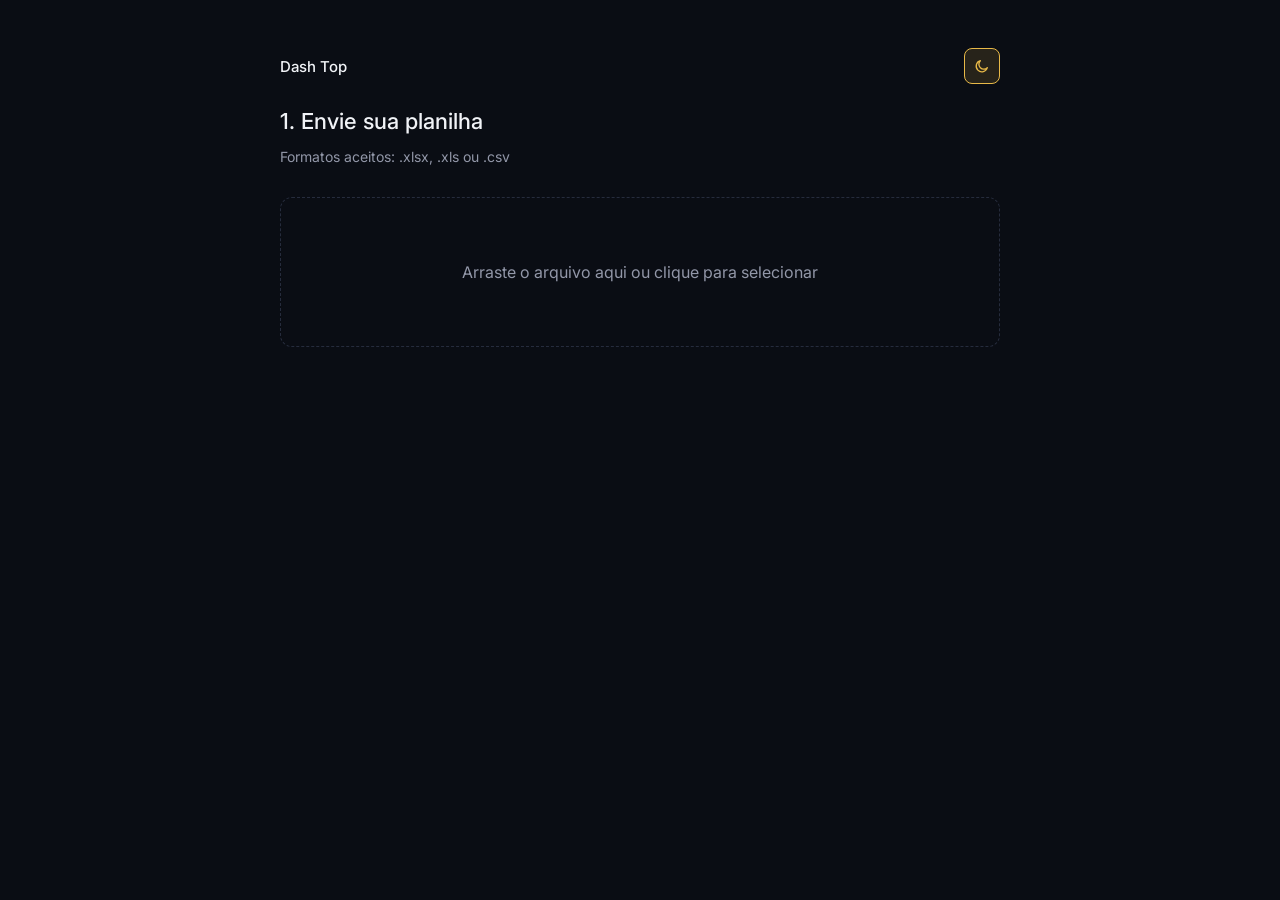
<file: static/index.html>
<!doctype html>
<html lang="pt-br">
<head>
  <meta charset="utf-8" />
  <title>Dash Top</title>
  <meta http-equiv="refresh" content="0; url=etapa1.html" />
  <script>window.location.replace("etapa1.html");</script>
</head>
<body>
</body>
</html>
</file>
<file: static/estilo.css>
:root,
:root[data-theme="dark"] {
  --bg: #0A0D14;
  --s1: #12151F;
  --s2: #1A1F2C;
  --bd: #262C3D;
  --bd2: #343B4F;
  --tx: #F1F3F7;
  --tx2: #9297A8;
  --tx3: #B4B9C7;
  --acc: #2FD4C4;
  --acc-bg: rgba(47, 212, 196, 0.13);
  --v: #9B8DF0;
  --v-bg: rgba(155, 141, 240, 0.13);
  --amb: #E8B948;
  --amb-bg: rgba(232, 185, 72, 0.13);
  --up: #3FC97F;
  --up-bg: rgba(63, 201, 127, 0.09);
  --down: #F0665F;
  --down-bg: rgba(240, 102, 95, 0.09);
  --c4: #E8748A;
  --c5: #5FA8E8;
  --c5-bg: rgba(95, 168, 232, 0.13);
  --sombra-card: 0 1px 2px rgba(0, 0, 0, 0.3);
  --sombra-popup: 0 8px 24px rgba(0, 0, 0, 0.35);

  /* aliases de compatibilidade — mantidos para não quebrar telas existentes */
  --surface: var(--s1);
  --border: var(--bd);
  --text: var(--tx);
  --text-secundario: var(--tx2);
  --acento: var(--acc);
  --acento-secundario: var(--v);
  --atencao: var(--amb);
  --sucesso: var(--up);
  --erro: var(--down);
}

:root[data-theme="light"] {
  --bg: #DDE1E9;
  --s1: #FFFFFF;
  --s2: #E9ECF2;
  --bd: #C7CBD6;
  --bd2: #B8BFCE;
  --tx: #0D0F16;
  --tx2: #4A4F5E;
  --tx3: #383D4A;
  --acc: #0F9E90;
  --acc-bg: #DAF5F1;
  --v: #6552D6;
  --v-bg: #E9E5FB;
  --amb: #E6B43C;
  --amb-bg: #FBF0DA;
  --up: #1E9556;
  --up-bg: rgba(30, 149, 86, 0.08);
  --down: #D63A32;
  --down-bg: rgba(214, 58, 50, 0.08);
  --c4: #C94F66;
  --c5: #2F7CC4;
  --c5-bg: rgba(47, 124, 196, 0.10);
  --sombra-card: 0 2px 6px rgba(15, 20, 40, 0.08);
  --sombra-popup: 0 8px 24px rgba(15, 20, 40, 0.12);

  --surface: var(--s1);
  --border: var(--bd);
  --text: var(--tx);
  --text-secundario: var(--tx2);
  --acento: var(--acc);
  --acento-secundario: var(--v);
  --atencao: var(--amb);
  --sucesso: var(--up);
  --erro: var(--down);
}

* {
  box-sizing: border-box;
}

body {
  margin: 0;
  min-height: 100vh;
  background: var(--bg);
  color: var(--text);
  font-family: "Inter", sans-serif;
  display: flex;
  justify-content: center;
  padding: 48px 24px;
}

main {
  width: 100%;
  max-width: 720px;
}

h1 {
  font-size: 22px;
  font-weight: 500;
  margin-bottom: 4px;
}

.subtitulo {
  color: var(--text-secundario);
  font-size: 14px;
  margin-bottom: 32px;
}

.card {
  background: var(--surface);
  border: 0.5px solid var(--border);
  border-radius: 11px;
  padding: 20px;
  margin-bottom: 12px;
  box-shadow: var(--sombra-card);
}

.card.selecionavel {
  cursor: pointer;
  transition: border-color 0.15s ease;
}

.card.selecionavel:hover {
  border-color: var(--acento);
}

.card.sugerida {
  border-color: var(--acento);
}

.card.atencao {
  border-color: var(--atencao);
}

.tag {
  display: inline-block;
  font-size: 11px;
  font-weight: 500;
  color: var(--acento);
  border: 0.5px solid var(--acento);
  border-radius: 6px;
  padding: 2px 8px;
  margin-left: 8px;
}

.tag.atencao {
  color: var(--atencao);
  border-color: var(--atencao);
}

.linha-campo {
  display: flex;
  align-items: center;
  justify-content: space-between;
  gap: 12px;
}

.linha-campo .nome {
  font-weight: 500;
}

.linha-campo .obrigatorio {
  color: var(--text-secundario);
  font-size: 12px;
}

select, button, input[type="file"], input[type="date"], input[type="text"] {
  font-family: inherit;
  font-size: 14px;
  background: var(--bg);
  color: var(--text);
  border: 0.5px solid var(--border);
  border-radius: 8px;
  padding: 8px 12px;
}

button {
  background: var(--acento);
  color: #0A0D14;
  font-weight: 500;
  border: none;
  cursor: pointer;
}

button:disabled {
  opacity: 0.5;
  cursor: not-allowed;
}

button.secundario {
  background: transparent;
  color: var(--text);
  border: 0.5px solid var(--border);
}

.dropzone {
  border: 1px dashed var(--border);
  border-radius: 12px;
  padding: 48px 24px;
  text-align: center;
  color: var(--text-secundario);
  cursor: pointer;
  transition: border-color 0.15s ease;
}

.dropzone.arrastando {
  border-color: var(--acento);
  color: var(--text);
}

.erro {
  color: var(--erro);
  font-size: 13px;
  margin-top: 12px;
}

.rodape {
  display: flex;
  justify-content: flex-end;
  gap: 12px;
  margin-top: 24px;
}

body.dashboard {
  align-items: flex-start;
  padding: 24px 24px;
}

body.dashboard main {
  width: 92vw;
  max-width: 1800px;
}

body.dashboard .card {
  padding: 15px;
  margin-bottom: 0;
}

body.dashboard h1 {
  font-size: 16px;
  font-weight: 500;
  margin-bottom: 12px;
}

.conteudo-dashboard {
  transition: opacity 0.15s ease;
}

.conteudo-dashboard.carregando {
  opacity: 0.5;
}

.linha-controles {
  display: flex;
  flex-wrap: wrap;
  align-items: center;
  justify-content: space-between;
  gap: 12px;
  margin-bottom: 20px;
}

.controles-filtros {
  display: flex;
  flex-wrap: wrap;
  align-items: center;
  gap: 10px;
}

.campo-filtro {
  display: flex;
  flex-direction: column;
  gap: 4px;
}

.campo-filtro label {
  font-size: 12px;
  color: var(--text-secundario);
}

.campo-filtro select,
.campo-filtro input {
  min-width: 140px;
}

.controles-filtros select {
  background: var(--s2);
  border-color: var(--bd2);
}

.segmentado-periodo {
  display: flex;
  align-items: stretch;
  background: var(--s2);
  border: 0.5px solid var(--bd2);
  border-radius: 8px;
  overflow: hidden;
}

.seg-item {
  padding: 8px 14px;
  border: none;
  border-right: 1px solid var(--bd2);
  background: transparent;
  color: var(--tx3);
  cursor: pointer;
  font-size: 13px;
  font-weight: 500;
  border-radius: 0;
}

.seg-item:last-child {
  border-right: none;
}

.seg-item.ativo {
  background: var(--acc);
  color: #06211D;
}

.link-limpar {
  background: transparent;
  border: none;
  color: var(--text-secundario);
  font-size: 13px;
  cursor: pointer;
  padding: 8px 4px;
}

.link-limpar:hover {
  color: var(--text);
}

.link-voltar {
  color: var(--text-secundario);
  font-size: 13px;
  text-decoration: none;
}

.link-voltar:hover {
  color: var(--text);
}

.cabecalho-esquerda {
  display: flex;
  align-items: center;
  gap: 16px;
}

.grid-kpis {
  display: grid;
  grid-template-columns: repeat(4, minmax(0, 1fr));
  gap: 10px;
  margin-bottom: 20px;
}

@media (max-width: 860px) {
  .grid-kpis {
    grid-template-columns: repeat(2, minmax(0, 1fr));
  }
}

.kpi .label {
  font-size: 13px;
  font-weight: 600;
  color: var(--tx);
  margin-bottom: 6px;
}

.kpi .valor {
  font-size: 24px;
  font-weight: 500;
}

.kpi .valor.negativa {
  color: var(--down);
}

.kpi .variacao {
  font-size: 12px;
  margin-top: 6px;
  display: flex;
  align-items: center;
  gap: 4px;
  color: var(--text-secundario);
}

.kpi .variacao.alta {
  color: var(--sucesso);
}

.kpi .variacao.baixa {
  color: var(--erro);
}

.kpi .rotulo-com-icone {
  display: flex;
  align-items: center;
  gap: 6px;
}

.kpi .rotulo-com-icone i {
  font-size: 14px;
  color: var(--tx);
}

.linha-superior {
  display: grid;
  grid-template-columns: 3fr 2fr;
  gap: 12px;
  margin-bottom: 12px;
}

.linha-inferior {
  display: grid;
  grid-template-columns: 1fr 1fr;
  gap: 12px;
  margin-bottom: 12px;
}

@media (max-width: 860px) {
  .linha-superior,
  .linha-inferior {
    grid-template-columns: 1fr;
  }
}

.grafico-card .caixa-canvas.horizontal {
  height: 280px;
}

.grafico-card h3,
.secao-tabela h3 {
  font-size: 15px;
  font-weight: 600;
  margin: 0 0 14px;
  color: var(--tx);
  display: flex;
  align-items: center;
  gap: 10px;
}

.grafico-card h3::before,
.secao-tabela h3::before {
  content: "";
  display: inline-block;
  width: 3px;
  height: 16px;
  background: var(--acc);
  border-radius: 2px;
  flex-shrink: 0;
}

.grafico-card .caixa-canvas {
  position: relative;
  height: 260px;
}

.grafico-erro {
  color: var(--text-secundario);
  font-size: 13px;
  text-align: center;
  padding: 48px 12px;
}

.secao-tabela input.busca-tabela {
  width: 100%;
  margin-bottom: 12px;
}

table.tabela-dados {
  width: 100%;
  border-collapse: collapse;
  font-size: 13px;
}

table.tabela-dados th,
table.tabela-dados td {
  padding: 8px 10px;
  text-align: left;
  border-bottom: 0.5px solid var(--border);
  font-variant-numeric: tabular-nums;
}

table.tabela-dados th {
  color: var(--text-secundario);
  font-weight: 500;
}

.paginacao {
  display: flex;
  justify-content: space-between;
  align-items: center;
  margin-top: 12px;
  font-size: 13px;
  color: var(--text-secundario);
}

.paginacao button {
  padding: 6px 12px;
}

.cabecalho-app {
  display: flex;
  align-items: center;
  justify-content: space-between;
  margin-bottom: 24px;
}

.marca {
  font-size: 15px;
  font-weight: 500;
  display: flex;
  align-items: center;
  gap: 8px;
}

.marca img {
  height: 28px;
  max-width: 160px;
  object-fit: contain;
  display: block;
}

.acoes-cabecalho {
  display: flex;
  align-items: center;
  gap: 10px;
}

.acoes-cabecalho button {
  display: inline-flex;
  align-items: center;
  gap: 6px;
}

#botao-relatorio {
  background: var(--v-bg);
  border: 0.5px solid var(--v);
  color: var(--v);
}

#botao-relatorio i {
  color: var(--v);
}

#botao-exportar {
  background: var(--acc-bg);
  border: 0.5px solid var(--acc);
  color: var(--acc);
}

#botao-exportar i {
  color: var(--acc);
}

.botao-novo {
  background: var(--c5-bg);
  border: 0.5px solid var(--c5);
  color: var(--c5);
}

.botao-novo i {
  color: var(--c5);
}

.botao-tema {
  width: 36px;
  height: 36px;
  padding: 0;
  display: flex;
  align-items: center;
  justify-content: center;
  background: var(--amb-bg);
  color: var(--amb);
  border: 0.5px solid var(--amb);
  border-radius: 8px;
}

.botao-tema svg {
  width: 16px;
  height: 16px;
  stroke: currentColor;
}

.previa-logo-caixa {
  margin-top: 16px;
}

.previa-logo-caixa img {
  max-width: 220px;
  max-height: 120px;
  object-fit: contain;
  display: block;
  border: 0.5px solid var(--border);
  border-radius: 8px;
  padding: 12px;
  background: var(--surface);
}

.previa-logo-caixa p {
  color: var(--text-secundario);
  font-size: 13px;
}

/* Flatpickr — tema do projeto */
.flatpickr-calendar {
  background: var(--s1);
  border: 0.5px solid var(--bd);
  border-radius: 10px;
  box-shadow: var(--sombra-popup);
  font-family: "Inter", sans-serif;
}

.flatpickr-calendar.arrowTop::before,
.flatpickr-calendar.arrowTop::after {
  border-bottom-color: var(--s1);
}

.flatpickr-months .flatpickr-month {
  background: transparent;
  color: var(--tx);
}

.flatpickr-current-month .flatpickr-monthDropdown-months {
  background: transparent;
  color: var(--tx);
}

.flatpickr-current-month input.cur-year {
  background: transparent;
  color: var(--tx);
}

.flatpickr-prev-month,
.flatpickr-next-month {
  color: var(--tx2);
  fill: var(--tx2);
}

.flatpickr-prev-month:hover,
.flatpickr-next-month:hover {
  color: var(--acc);
}

.flatpickr-prev-month svg,
.flatpickr-next-month svg {
  fill: currentColor;
}

.flatpickr-weekdays {
  background: transparent;
}

span.flatpickr-weekday {
  background: transparent;
  color: var(--tx2);
}

.flatpickr-day {
  color: var(--tx);
  border-radius: 6px;
}

.flatpickr-day.flatpickr-disabled,
.flatpickr-day.prevMonthDay,
.flatpickr-day.nextMonthDay {
  color: var(--tx2);
  opacity: 0.45;
}

.flatpickr-day:hover {
  background: var(--s2);
  border-color: transparent;
}

.flatpickr-day.selected,
.flatpickr-day.startRange,
.flatpickr-day.endRange {
  background: var(--acc);
  border-color: var(--acc);
  color: #0A0D14;
  font-weight: 600;
}

.flatpickr-day.inRange {
  background: var(--acc-bg);
  border-color: transparent;
  box-shadow: -5px 0 0 var(--acc-bg), 5px 0 0 var(--acc-bg);
}

.flatpickr-day.today {
  border-color: var(--acc);
}
</file>
